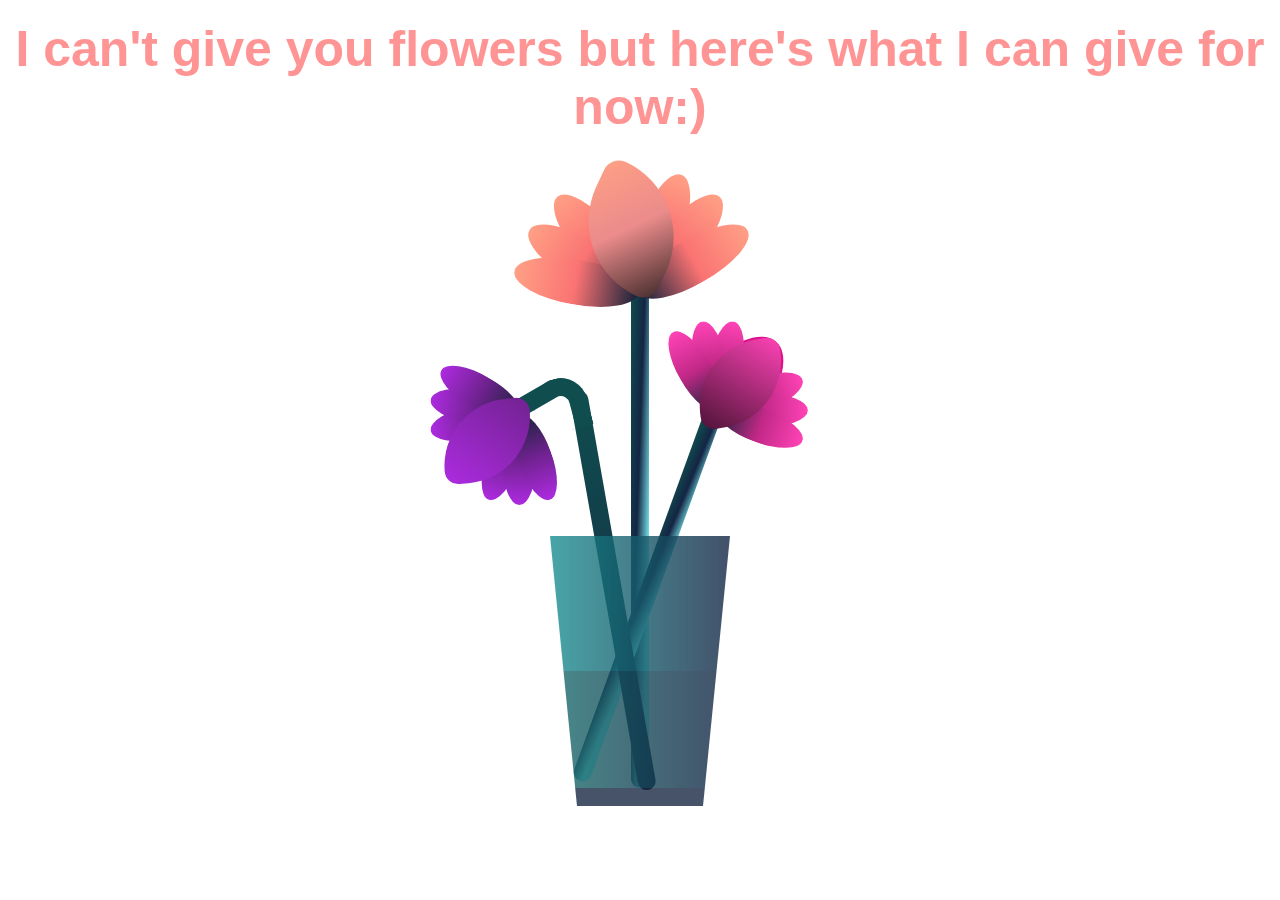
<file: Lastpage.html>
<!DOCTYPE html>
<html lang="en">
  <head>
    <meta charset="UTF-8" />
    <meta name="viewport" content="width=device-width, initial-scale=1.0" />
    <title>Document</title>
    <link rel="stylesheet" href="css/flower.css" />
  </head>
  <body>
    <div id="thankyou"><b>I can't give you flowers but here's what I can give for now:)</b></div>
    <div class="flower">
      <div class="f-wrapper">
        <div class="flower__line"></div>
        <div class="f">
          <div class="flower__leaf flower__leaf--1"></div>
          <div class="flower__leaf flower__leaf--2"></div>
          <div class="flower__leaf flower__leaf--3"></div>
          <div class="flower__leaf flower__leaf--4"></div>
          <div class="flower__leaf flower__leaf--5"></div>
          <div class="flower__leaf flower__leaf--6"></div>
          <div class="flower__leaf flower__leaf--7"></div>
          <div
            class="flower__leaf flower__leaf--8 flower__fall-down--yellow"
          ></div>
        </div>
      </div>

      <div class="f-wrapper f-wrapper--2">
        <div class="flower__line"></div>
        <div class="f">
          <div class="flower__leaf flower__leaf--1"></div>
          <div class="flower__leaf flower__leaf--2"></div>
          <div class="flower__leaf flower__leaf--3"></div>
          <div class="flower__leaf flower__leaf--4"></div>
          <div class="flower__leaf flower__leaf--5"></div>
          <div class="flower__leaf flower__leaf--6"></div>
          <div class="flower__leaf flower__leaf--7"></div>
          <div
            class="flower__leaf flower__leaf--8 flower__fall-down--pink"
          ></div>
        </div>
      </div>

      <div class="f-wrapper f-wrapper--3">
        <div class="flower__line"></div>
        <div class="f">
          <div class="flower__leaf flower__leaf--1"></div>
          <div class="flower__leaf flower__leaf--2"></div>
          <div class="flower__leaf flower__leaf--3"></div>
          <div class="flower__leaf flower__leaf--4"></div>
          <div class="flower__leaf flower__leaf--5"></div>
          <div class="flower__leaf flower__leaf--6"></div>
          <div class="flower__leaf flower__leaf--7"></div>
          <div
            class="flower__leaf flower__leaf--8 flower__fall-down--purple"
          ></div>
        </div>
      </div>
      <div class="flower__glass"></div>
    </div>
  </body>
</html>
</file>
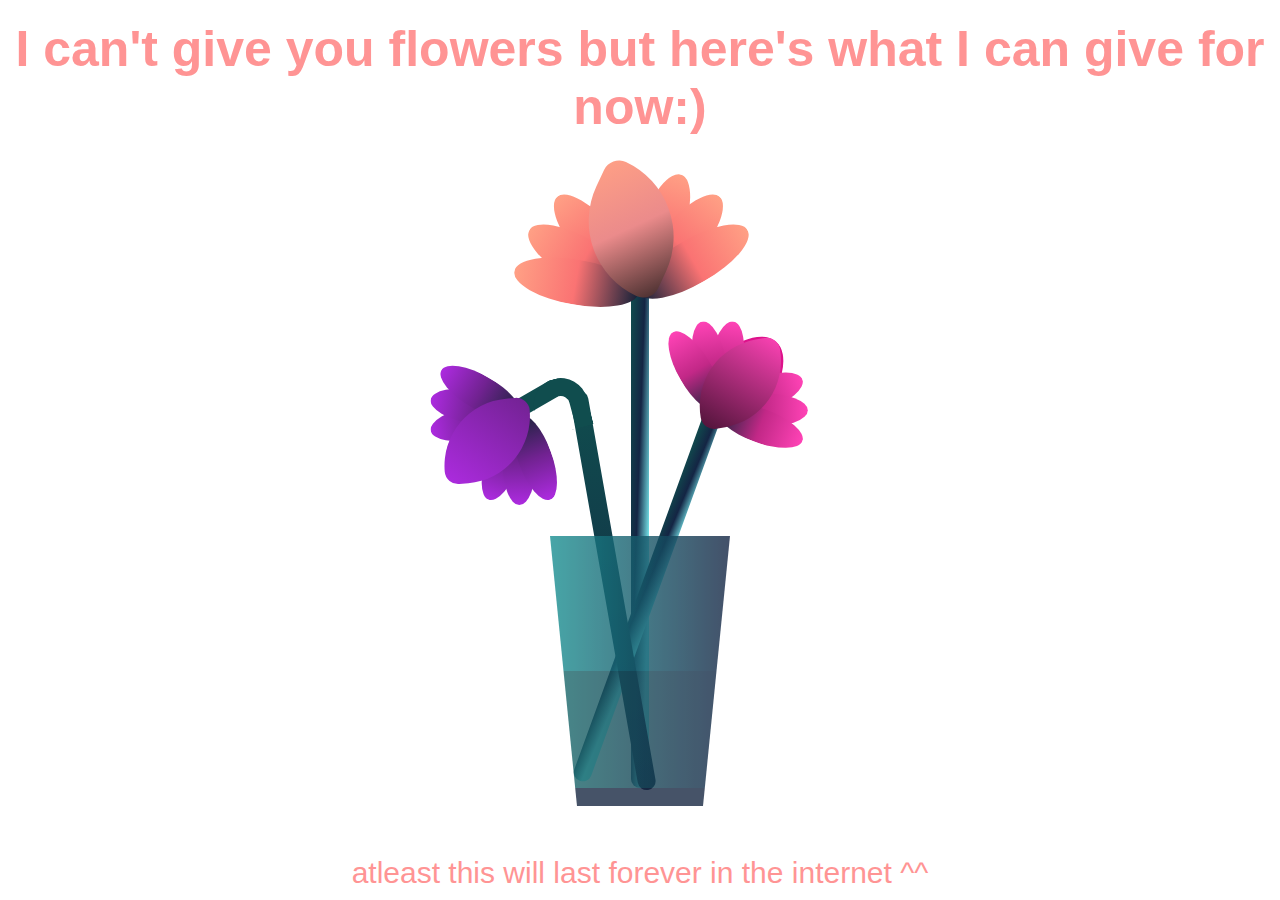
<file: lastpage.html>
<!DOCTYPE html>
<html lang="en">
  <head>
    <meta charset="UTF-8" />
    <meta name="viewport" content="width=device-width, initial-scale=1.0" />
    <title>Document</title>
    <link rel="stylesheet" href="css/flower.css" />
  </head>
  <body>
    <div id="thankyou"><b>I can't give you flowers but here's what I can give for now:)</b></div>
    
    <div class="flower">
      <div class="f-wrapper">
        <div class="flower__line"></div>
        <div class="f">
          <div class="flower__leaf flower__leaf--1"></div>
          <div class="flower__leaf flower__leaf--2"></div>
          <div class="flower__leaf flower__leaf--3"></div>
          <div class="flower__leaf flower__leaf--4"></div>
          <div class="flower__leaf flower__leaf--5"></div>
          <div class="flower__leaf flower__leaf--6"></div>
          <div class="flower__leaf flower__leaf--7"></div>
          <div
            class="flower__leaf flower__leaf--8 flower__fall-down--yellow"
          ></div>
        </div>
      </div>

      <div class="f-wrapper f-wrapper--2">
        <div class="flower__line"></div>
        <div class="f">
          <div class="flower__leaf flower__leaf--1"></div>
          <div class="flower__leaf flower__leaf--2"></div>
          <div class="flower__leaf flower__leaf--3"></div>
          <div class="flower__leaf flower__leaf--4"></div>
          <div class="flower__leaf flower__leaf--5"></div>
          <div class="flower__leaf flower__leaf--6"></div>
          <div class="flower__leaf flower__leaf--7"></div>
          <div
            class="flower__leaf flower__leaf--8 flower__fall-down--pink"
          ></div>
        </div>
      </div>

      <div class="f-wrapper f-wrapper--3">
        <div class="flower__line"></div>
        <div class="f">
          <div class="flower__leaf flower__leaf--1"></div>
          <div class="flower__leaf flower__leaf--2"></div>
          <div class="flower__leaf flower__leaf--3"></div>
          <div class="flower__leaf flower__leaf--4"></div>
          <div class="flower__leaf flower__leaf--5"></div>
          <div class="flower__leaf flower__leaf--6"></div>
          <div class="flower__leaf flower__leaf--7"></div>
          <div
            class="flower__leaf flower__leaf--8 flower__fall-down--purple"
          ></div>
        </div>
      </div>
      <div class="flower__glass"></div>
    </div>
          <!-- Additional text at the bottom -->
    <div id="additionalText" style="position: absolute; bottom: 10px; left: 50%; transform: translateX(-50%); text-align: center; color: #ff9494; font-size: 30px;">
      atleast this will last forever in the internet ^^
  </body>
</html>
</file>
<file: css/flower.css>
*,
*::after,
*::before{
    padding: 0;
    margin: 0;
    box-sizing: border-box;
}

:root{
    --color-bg: linear-gradient(to top,#010329,#000005);
    --color-glass:linear-gradient(to left,#142544,#1a9092);
    --color-water:linear-gradient(to left,#142544,#1b6d6e);
}

body{
    background-color: #fff;
    min-height: 100vh;
    display: flex;
    flex-direction: column; /* Change the direction to column */
    align-items: center;
    justify-content: flex-start; /* Align items to the start of the container */
    overflow: hidden;
	color: #FF9494;
	font-family: Arial, sans-serif;
}

#thankyou {
    width: 100%; /* Ensure it spans the full width */
    text-align: center; /* Keep the text centered */
    margin-top: 20px; /* Add some space at the top */
    z-index: 1000; /* Ensure it's above other elements if needed */
    position: relative; /* Adjust based on layout needs */
	margin-bottom: 400px;
	font-size: 50px;
}

.flower{
    position: relative;
}

.flower__glass{
    width:20vmin;
    height: 30vmin;
    background-image: var(--color-glass);
    clip-path: polygon(0 0, 100% 0, 85% 100%, 15% 100%);
    opacity: .8;
    position: relative;
}

.flower__glass::after{
    content: '';
    position: absolute;
    bottom: 0;
    left: 0;
    background-color: #182843;
    width: 100%;
    height: 2vmin;
}

.flower__glass::before{
    content: '';
    position: absolute;
    bottom: 0;
    left: 0;
    background-image: var(--color-water);
    width: 100%;
    height: 15vmin;
}

.f-wrapper{
    position: absolute;
    left: 45%;
    bottom: 2vmin;
}

.f-wrapper--2{
    left: 50%;
    bottom: 5%;
    transform-origin: 10% left;
    transform: rotate(20deg);
}

.f-wrapper--3{
    left: 30%;
    bottom: 5%;
    transform-origin: 10% left;
    transform: rotate(-10deg);
}

.f-wrapper--3 .flower__line{
    height: 45vmin;
    position: relative;
}

.f-wrapper--3 .flower__line::after{
    content: '';
    position: absolute;
    left:0;
    top: 0;
    width: 6vmin;
    height: 6vmin;
    transform: translate(-69%,-30%) rotate(-5deg);
    border-radius:10vmin 10vmin 0 0;
    border: 2vmin solid  #104d4e;
    border-bottom: transparent;
    border-left: transparent;
}

.f-wrapper--3 .flower__line::before{
    content: '';
    position: absolute;
    left:-40%;
    top: -1%;
    width: 6vmin;
    height: 2vmin;
    transform-origin: right;
    transform: translate(-100%,-80%) rotate(-20deg);
    background-color: #104d4e;
    border-radius: 2vmin;
}

.f-wrapper--3 .flower__line{
    background-image: linear-gradient(to top,#142544,#104d4e);
}


.f-wrapper--2 .flower__line{
    height: 45vmin;
}

.f-wrapper--2 .f{
    transform: translateX(-50%) rotate(20deg);
}

.f-wrapper--3 .f{
    transform: translate(-350%,-50%) rotate(-120deg);
}

.f-wrapper--2 .flower__leaf:not(:first-child){
    width: 3.8vmin;
    height: 10vmin;
    background-image: linear-gradient(to bottom, #ff43b6 ,#c22887, #1a233a 99%);
}

.f-wrapper--3 .flower__leaf:not(:first-child){
    width: 3.8vmin;
    height: 10vmin;
    background-image: linear-gradient(to bottom, #ad2be0 ,#712291, #1a233a 99%);
}

.f-wrapper--3 .flower__leaf--1{
    width: 8vmin;
    height: 10vmin;
    bottom: 2vmin;
    background-color: #ad2be0;
}

.f-wrapper--2 .flower__leaf--1{
    width: 8vmin;
    height: 10vmin;
    bottom: 2vmin;
    background-color: #de118b;
}

.f-wrapper--2 .f .flower__leaf--8{
    width: 10vmin;
    height: 9vmin;
    bottom: 3vmin;
    left: -30%;
    transform: rotate(-50deg);
    background-image: linear-gradient(to left bottom, #ff43b6 ,#4d1337);;
}

.f-wrapper--3 .f .flower__leaf--8{
    width: 10vmin;
    height: 9vmin;
    left: -10% !important;
    background-image: linear-gradient(to left bottom, #ad2be0 ,#712291);;
}

.flower__line{
    width: 2vmin;
    height: 56vmin;
    background-image: linear-gradient(to left top,#82fdff 20%,#142544,#104d4e);
    border-radius: 4vmin;
}

.f{
    position: absolute;
    top: 1vmin;
    left: 50%;
    transform: translateX(-50%) rotate(-10deg);
    width: 2vmin;
    height: 2vmin;
}


.flower__leaf{
    position: absolute;
    left: 50%;
    bottom: 2vmin;
    transform: translateX(-50%);
    width: 5vmin;
    height: 14vmin;
    background-image: linear-gradient(to bottom, #ffa085 ,#fa7373, #1a233a 99%);

    clip-path: ellipse(50% 50% at 50% 50%);
    transform-origin: center bottom;
    animation: open-flower 2s 1s backwards;
}

.flower__leaf--1{
    width: 10vmin;
    height: 12vmin;
    bottom: 3vmin;
    border-radius: 50% 50% 50% 50% / 80% 80% 20% 20%;
    background-color: #e24f5f;
    background-image: none;
    animation: open-flowe--middle  1.4s 1s backwards;
}

.flower__leaf--2{
    transform: translateX(-50%) rotate(-30deg);
}
.flower__leaf--3{
    transform: translateX(-50%) rotate(-50deg);
}
.flower__leaf--4{
    transform: translateX(-50%) rotate(-70deg);
}

.flower__leaf--5{
    transform: translateX(-50%) rotate(30deg);
}

.flower__leaf--6{
    transform: translateX(-50%) rotate(50deg);
}

.flower__leaf--7{
    transform: translateX(-50%) rotate(70deg);
}

.flower__leaf--8{
    width: 13vmin;
    height: 11vmin;
    bottom: 6vmin;
    left: -30%;
    border-radius: none;
    clip-path: none;
    border-radius: 10vmin 2vmin 10vmin 2vmin;
    transform: rotate(-55deg);
    background-image: linear-gradient(to left bottom, #ffa085 ,#eb8b8b,#492f2f 98%);
}

.flower__fall-down--yellow{
    animation: flower-fall-down-yellow  8s 1.2s linear forwards;
}

.flower__fall-down--pink{
    animation: flower-fall-down-pink  5s 1.2s linear forwards;
}

.flower__fall-down--purple{
    bottom: 4vmin;
    animation:flower-fall-down-purple  6s 1.2s linear forwards, flower-falling 6s 7.2s linear infinite;
}


@keyframes open-flower{
        0%{
            transform:  translateX(-50%) rotate(0);
        }
}

@keyframes open-flowe--middle {
    0%{
        opacity: 0;
        transform: translateX(-50%) scale(0);
    }
}

@keyframes flower-fall-down-pink {

    0%{
        transform: rotate(-55deg);
    }

    50%{
        transform: rotateX(-100deg);
    }

    100%{
        transform:translate(2vmin,28vmin);
    }

}

@keyframes flower-fall-down-yellow {

    0%{
        transform: rotate(-55deg);
    }

    50%{
        bottom: 3vmin;
        transform: rotateX(-100deg);
    }

    100%{
        transform:translate(2vmin,70vmin) rotate(150deg);
    }

}

@keyframes flower-fall-down-purple {

    0%{
        transform: rotate(-50deg);
    }

    25%{
        bottom: 1vmin ;
        transform: rotateX(-100deg);
        perspective: 0px;
    }

    50%{
        perspective: 0px;
        transform:translate(-30vmin,2vmin) rotate(90deg);
    }

    75%{
        perspective: 0px;
        transform:translate(-34vmin,-2vmin);
    }

    100%{
        transform-origin: center;
        transform:translate(-34vmin,-2vmin) rotateY(-80deg) rotateX(35deg);
    }

}

@keyframes flower-falling {
    0%,100%{
        transform-origin: center;
        transform:translate(-34vmin,-2vmin) rotateY(-80deg) rotateX(35deg);
    }

    25%{
        transform-origin: center;
        transform:translate(-34.4vmin,-2vmin) rotateY(-84deg) rotateX(35deg);
    }

    50%{
        transform-origin: center;
        transform:translate(-32vmin,-4.2vmin) rotateY(-80deg) rotateX(35deg);
    }

    75%{
        transform-origin: center;
        transform:translate(-36vmin,1.1vmin) rotateY(-80deg) rotateX(35deg);
    }
}
</file>
